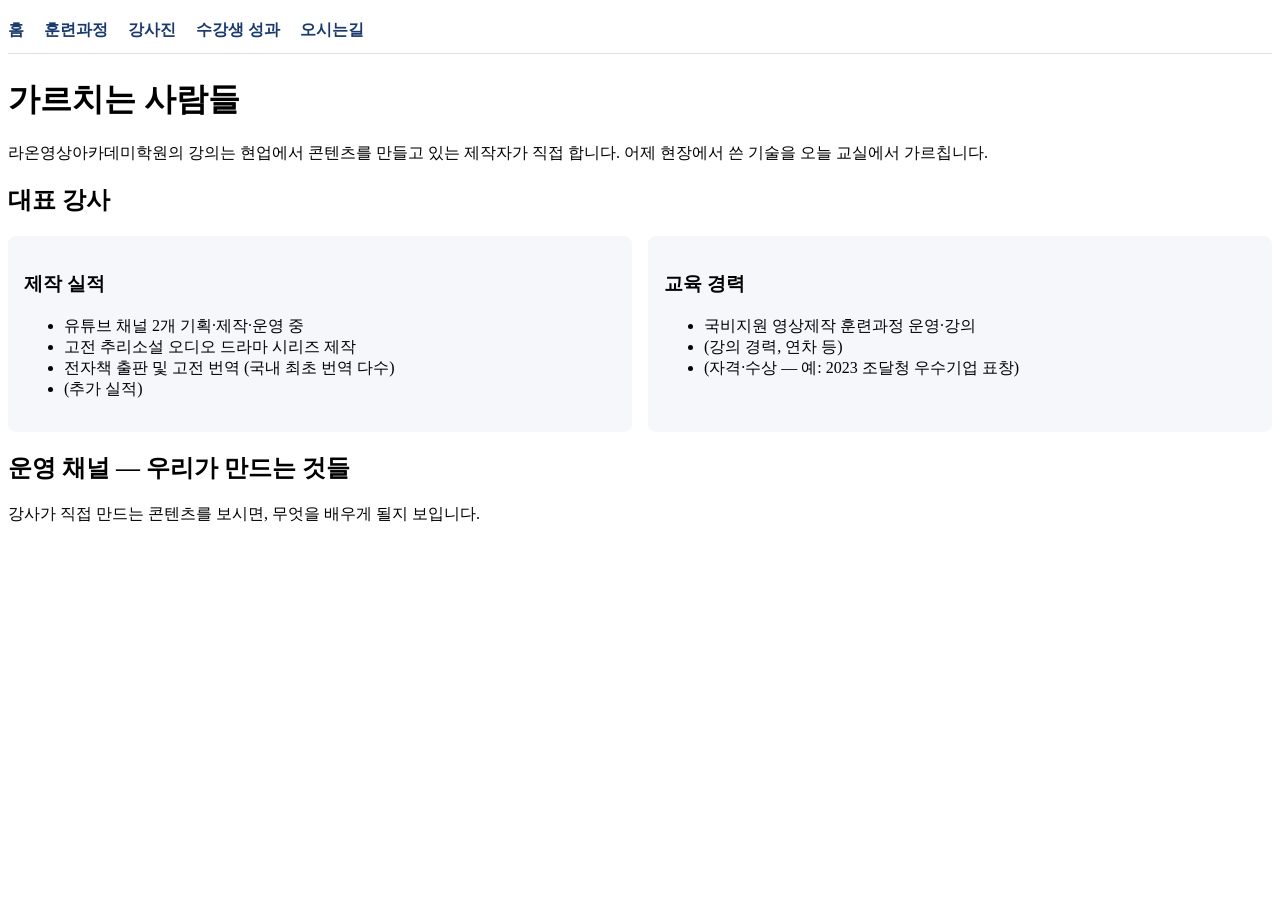
<file: about.html>
<!DOCTYPE html>
<html lang="ko">
<head>
    <meta charset="UTF-8">
    <meta name="viewport" content="width=device-width, initial-scale=1.0">
    <title>훈련과정안내</title>
    <link href="https://fonts.googleapis.com/css2?family=Noto+Serif+KR:wght@400;700&display=swap" rel="stylesheet">
    <link rel="stylesheet" href="style.css">
   
</head>
<body>
      <nav>
        <a href="index.html">홈</a>
        <a href="courses.html">훈련과정</a>
        <a href="about.html">강사진</a>
        <a href="portfolio.html">수강생 성과</a>
        <a href="contact.html">오시는길</a>
    </nav>

    <h1>가르치는 사람들</h1>
    <p>라온영상아카데미학원의 강의는 현업에서 콘텐츠를 만들고 있는
       제작자가 직접 합니다. 어제 현장에서 쓴 기술을 오늘 교실에서 가르칩니다.</p>

    <h2>대표 강사</h2>
    <div class="card-box">
        <div class="card">
            <h3>제작 실적</h3>
            <ul>
                <li>유튜브 채널 2개 기획·제작·운영 중</li>
                <li>고전 추리소설 오디오 드라마 시리즈 제작</li>
                <li>전자책 출판 및 고전 번역 (국내 최초 번역 다수)</li>
                <li>(추가 실적)</li>
            </ul>
        </div>
        <div class="card">
            <h3>교육 경력</h3>
            <ul>
                <li>국비지원 영상제작 훈련과정 운영·강의</li>
                <li>(강의 경력, 연차 등)</li>
                <li>(자격·수상 — 예: 2023 조달청 우수기업 표창)</li>
            </ul>
        </div>
    </div>

    <h2>운영 채널 — 우리가 만드는 것들</h2>
    <p>강사가 직접 만드는 콘텐츠를 보시면, 무엇을 배우게 될지 보입니다.</p>

</html>
</file>
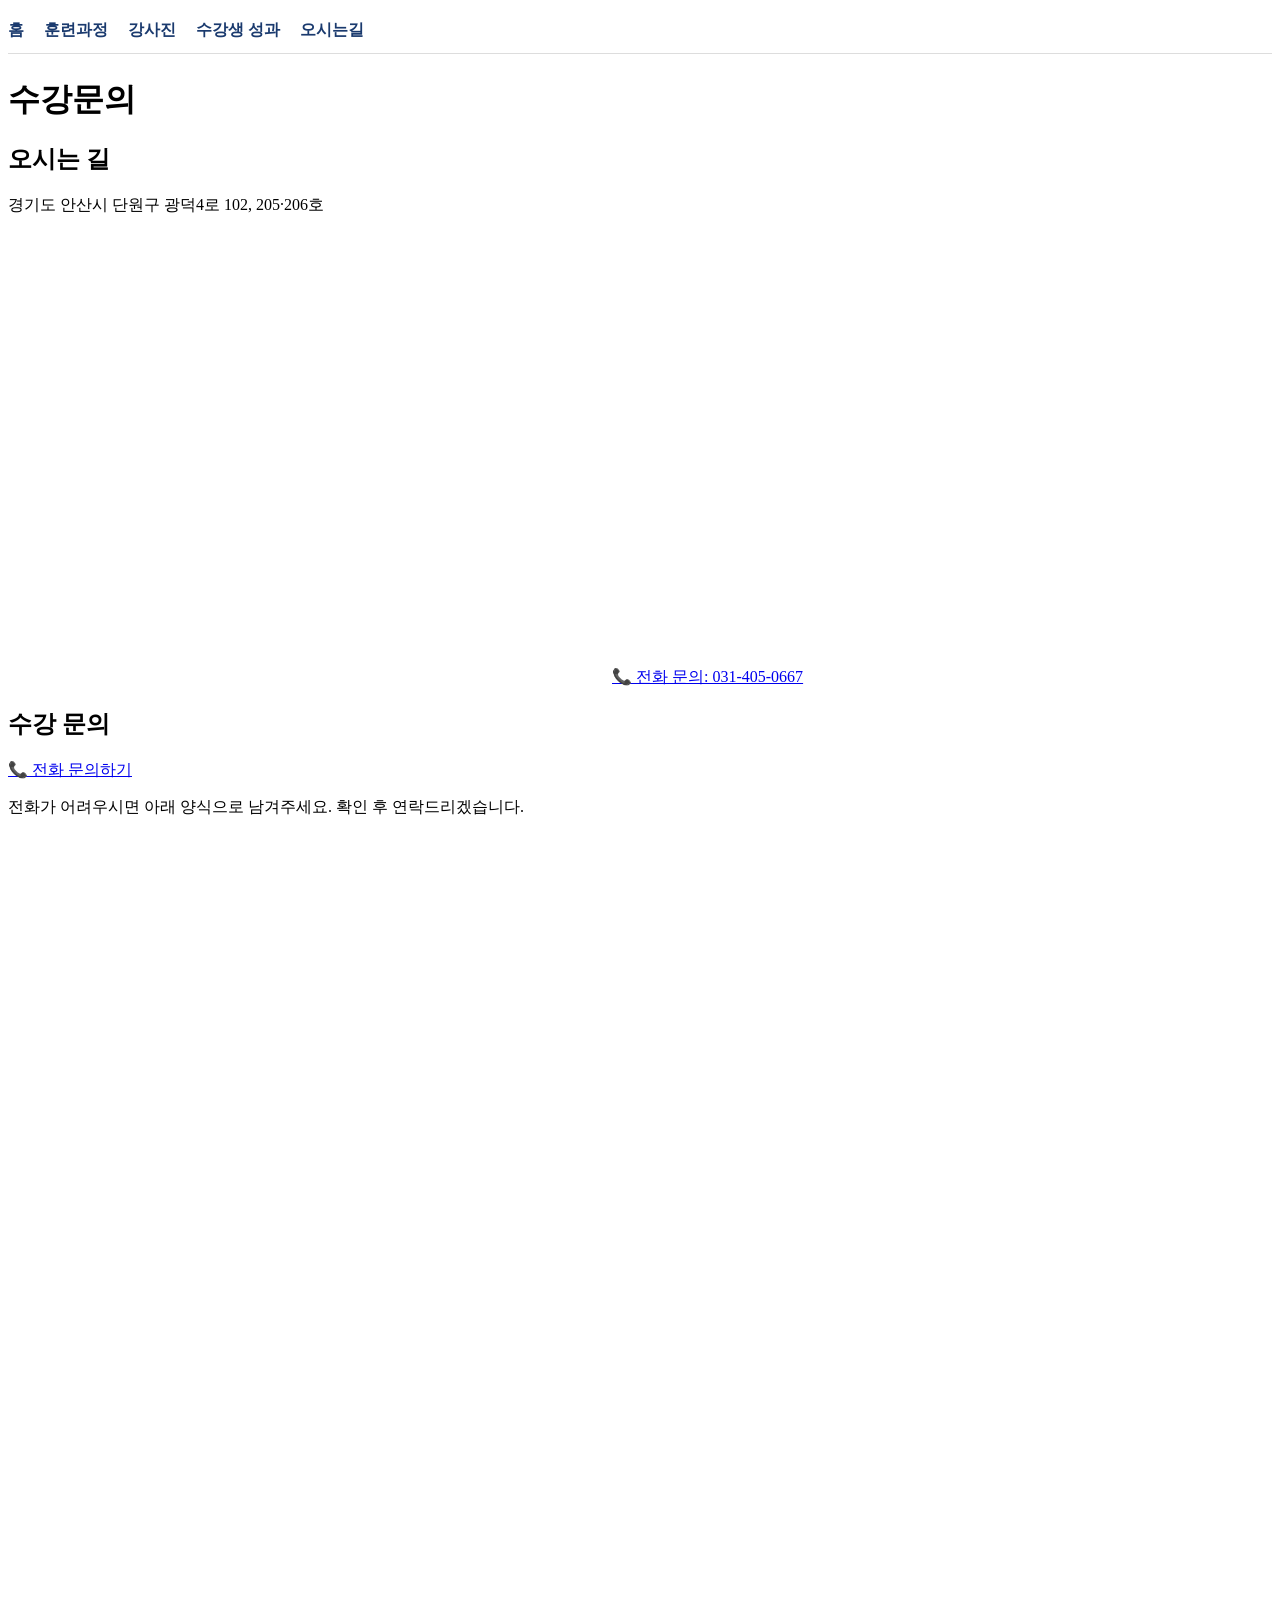
<file: contact.html>
<!DOCTYPE html>
<html lang="ko">
<head>
    <meta charset="UTF-8">
    <meta name="viewport" content="width=device-width, initial-scale=1.0">
    <title>라온영상아카데미학원</title>
    <link href="https://fonts.googleapis.com/css2?family=Noto+Serif+KR:wght@400;700&display=swap" rel="stylesheet">
    <link rel="stylesheet" href="style.css">
   
</head>
<body>
    <nav>
        <a href="index.html">홈</a>
        <a href="courses.html">훈련과정</a>
        <a href="about.html">강사진</a>
        <a href="portfolio.html">수강생 성과</a>
        <a href="contact.html">오시는길</a>
    </nav>

   <h1>수강문의</h1>
    
<p>
    <h2>오시는 길</h2>
    <p>경기도 안산시 단원구 광덕4로 102, 205·206호</p>
    <iframe class="map" src="https://www.google.com/maps/embed?pb=!1m5!3m3!1m2!1s0x357b6e550cc18963%3A0x3a96ab3d289277e6!2z6rK96riw64-EIOyViOyCsOyLnCDri6jsm5Dqtawg6rSR642VNOuhnCAxMDI!5e0!3m2!1sko!2skr!4v1785571241249!5m2!1sko!2skr" width="600" height="450" style="border:0;" allowfullscreen="" loading="lazy" referrerpolicy="strict-origin-when-cross-origin"></iframe>
    <a href="tel:031-405-0667">📞 전화 문의: 031-405-0667</a>

    <h2>수강 문의</h2>
    <p>
        <a class="btn-call" href="tel:031-405-0667">📞 전화 문의하기</a>
    </p>
    <p>전화가 어려우시면 아래 양식으로 남겨주세요. 확인 후 연락드리겠습니다.</p>
    <iframe class="form" src="https://docs.google.com/forms/d/e/1FAIpQLScJcbVqFu-UjnmUrRQjLQxiYMXnn5zJKz3UOgUqCxYeMQCLtg/viewform?usp=header" width="600" height="450" style="border:0;" allowfullscreen="" loading="lazy" referrerpolicy="strict-origin-when-cross-origin">로드 중…</iframe>
</p>
</body>
</html>
</file>
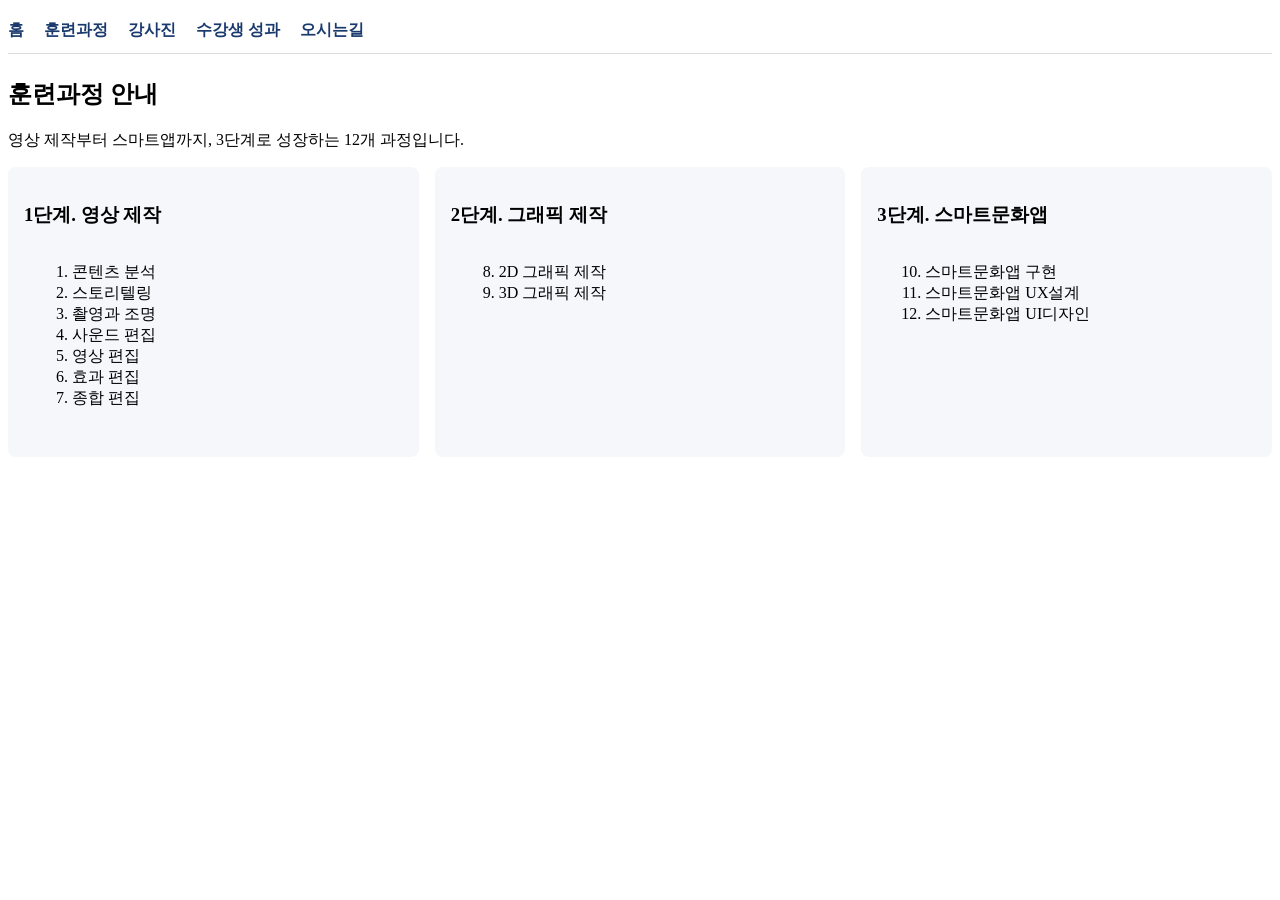
<file: courses.html>
<!DOCTYPE html>
<html lang="ko">
<head>
    <meta charset="UTF-8">
    <meta name="viewport" content="width=device-width, initial-scale=1.0">
    <title>훈련과정안내</title>
    <link href="https://fonts.googleapis.com/css2?family=Noto+Serif+KR:wght@400;700&display=swap" rel="stylesheet">
    <link rel="stylesheet" href="style.css">
   
</head>
<body>
    <nav>
        <a href="index.html">홈</a>
        <a href="courses.html">훈련과정</a>
        <a href="about.html">강사진</a>
        <a href="portfolio.html">수강생 성과</a>
        <a href="contact.html">오시는길</a>
    </nav>

    <h2>훈련과정 안내</h2>
    <p>영상 제작부터 스마트앱까지, 3단계로 성장하는 12개 과정입니다.</p>
<div class="card-box">
        <div class="card">

            <h3>1단계. 영상 제작</h3>
            <ol>
                <li>콘텐츠 분석</li>
                <li>스토리텔링</li>
                <li>촬영과 조명</li>
                <li>사운드 편집</li>
                <li>영상 편집</li>
                <li>효과 편집</li>
                <li>종합 편집</li>
            </ol>
        </div>
        <div class="card">
            <h3>2단계. 그래픽 제작</h3>
            <ol start="8">
                <li>2D 그래픽 제작</li>
                <li>3D 그래픽 제작</li>
            </ol>
        </div>
        <div class="card">
            <h3>3단계. 스마트문화앱</h3>
            <ol start="10">
                <li>스마트문화앱 구현</li>
                <li>스마트문화앱 UX설계</li>
                <li>스마트문화앱 UI디자인</li>
            </ol>
        </div>
    </div>
</html>
</file>
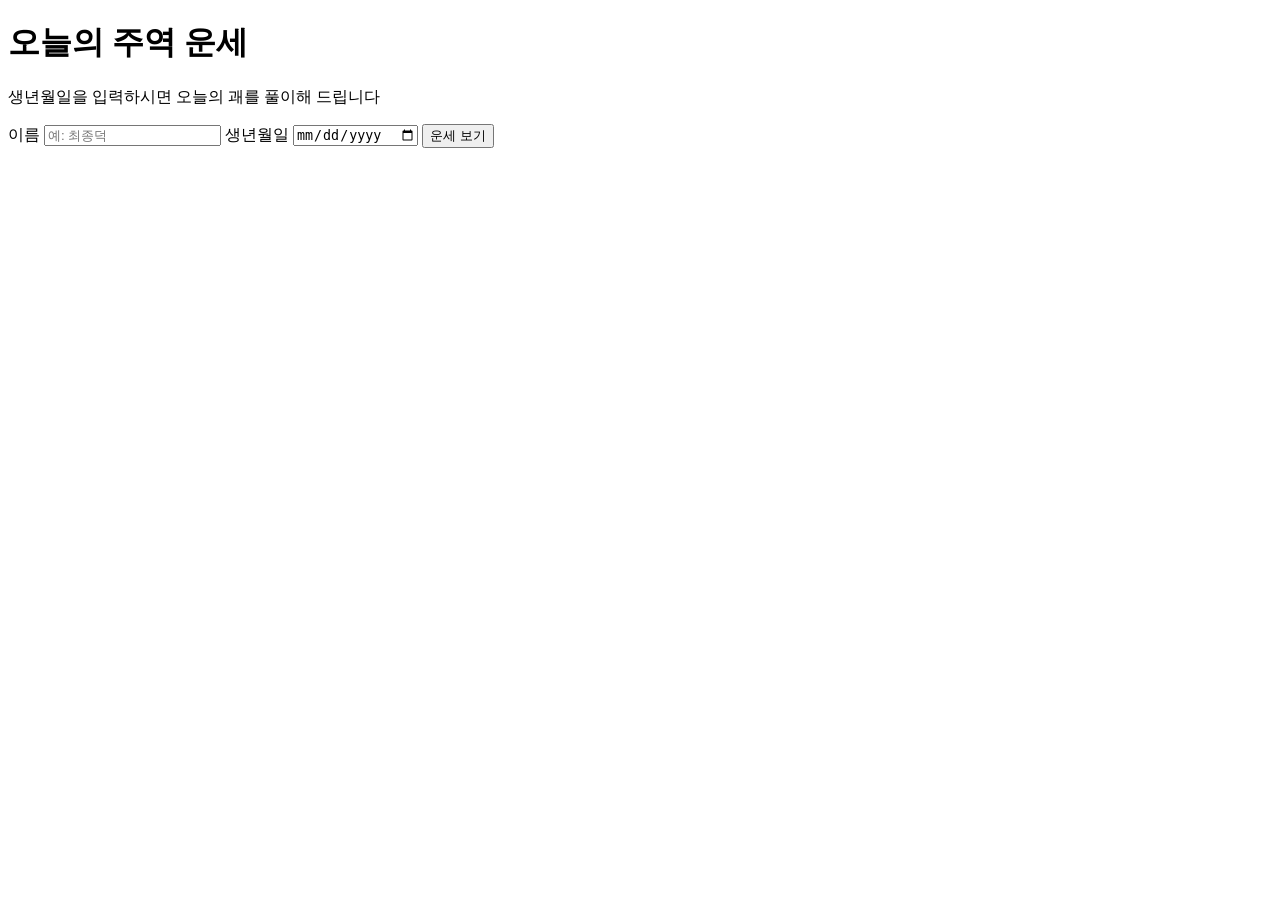
<file: fortune.html>
<!DOCTYPE html>
<html lang="ko">
<head>
    <meta charset="UTF-8">
    <meta name="viewport" content="width=device-width, initial-scale=1.0">
    <title>오늘의 주역 운세</title>
    <link href="https://fonts.googleapis.com/css2?family=Noto+Serif+KR:wght@400;700&display=swap" rel="stylesheet">
    <link rel="stylesheet" href="style.css">
</head>
<body>
    <h1>오늘의 주역 운세</h1>
    <p>생년월일을 입력하시면 오늘의 괘를 풀이해 드립니다</p>

    <label for="name">이름</label>
    <input type="text" id="name" placeholder="예: 최종덕">

    <label for="birth">생년월일</label>
    <input type="date" id="birth">

    <button id="btn-fortune">운세 보기</button>

    <div id="result"></div>

    <script>
        const button = document.getElementById('btn-fortune');
        const resultBox = document.getElementById('result');

        button.addEventListener('click', async () => {
            const name = document.getElementById('name').value;
            const birth = document.getElementById('birth').value;

            if (!birth) {
                resultBox.textContent = '생년월일을 입력해 주세요.';
                return;
            }

            // 대기 상태 (피그마의 "괘를 뽑고 있습니다" 대기화면 역할)
            button.disabled = true;
            resultBox.textContent = '괘를 뽑고 있습니다...';

            try {
                const response = await fetch('/api/fortune', {
                    method: 'POST',
                    headers: { 'Content-Type': 'application/json' },
                    body: JSON.stringify({ name, birth })
                });

                const data = await response.json();

                if (data.fortune) {
                    resultBox.textContent = data.fortune;
                } else {
                    resultBox.textContent = data.error || '운세를 가져오지 못했습니다.';
                }
            } catch (err) {
                resultBox.textContent = '오류가 발생했습니다. 잠시 후 다시 시도해 주세요.';
            } finally {
                button.disabled = false;
            }
        });
    </script>
</body>
</html>
</file>
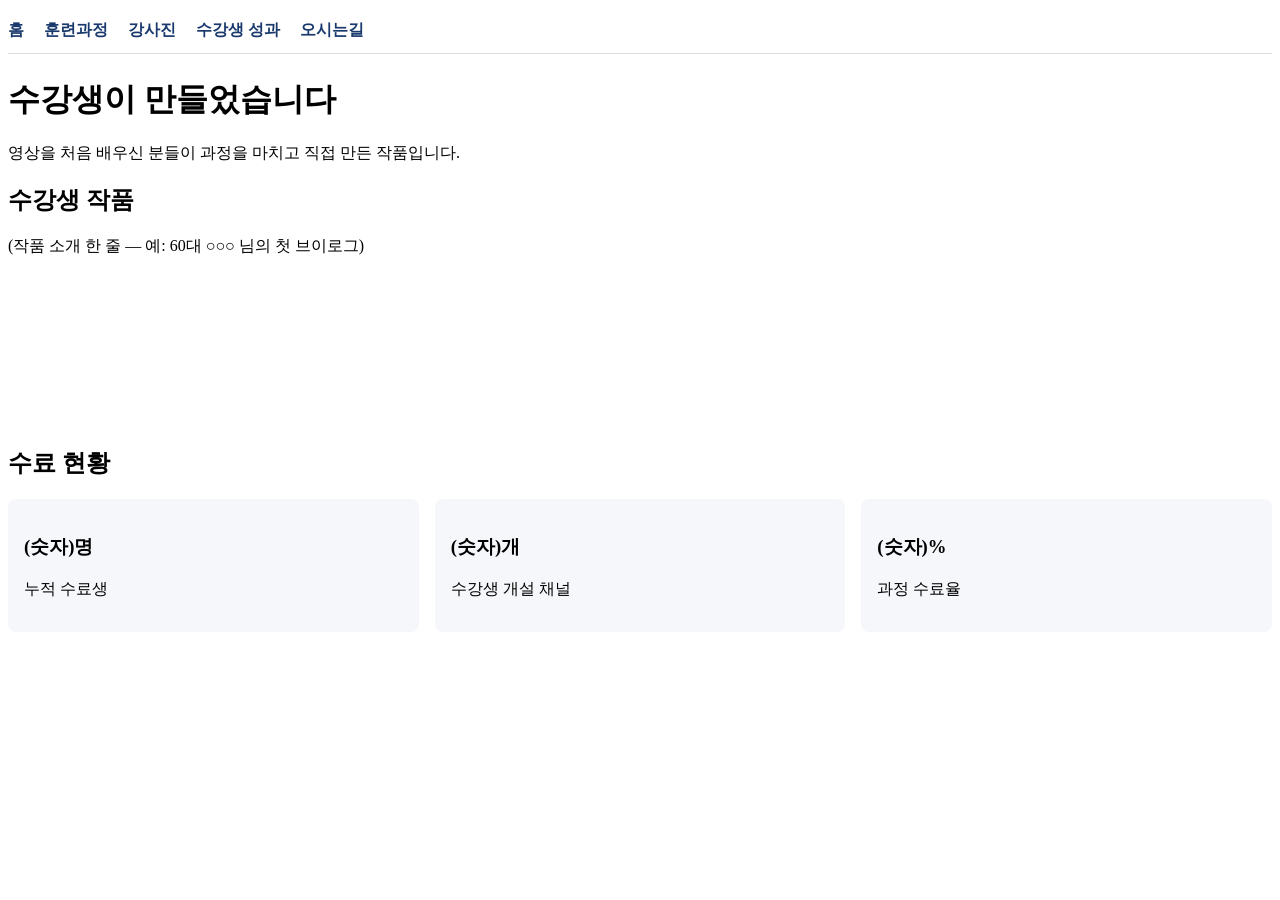
<file: portfolio.html>
<!DOCTYPE html>
<html lang="ko">
<head>
    <meta charset="UTF-8">
    <meta name="viewport" content="width=device-width, initial-scale=1.0">
    <title>훈련과정안내</title>
    <link href="https://fonts.googleapis.com/css2?family=Noto+Serif+KR:wght@400;700&display=swap" rel="stylesheet">
    <link rel="stylesheet" href="style.css">
   
</head>
<body>
  <nav>
        <a href="index.html">홈</a>
        <a href="courses.html">훈련과정</a>
        <a href="about.html">강사진</a>
        <a href="portfolio.html">수강생 성과</a>
        <a href="contact.html">오시는길</a>
    </nav>

    <h1>수강생이 만들었습니다</h1>
    <p>영상을 처음 배우신 분들이 과정을 마치고 직접 만든 작품입니다.</p>

    <h2>수강생 작품</h2>
    <p>(작품 소개 한 줄 — 예: 60대 ○○○ 님의 첫 브이로그)</p>
    <iframe src="https://www.youtube.com/embed/영상ID" title="수강생 작품"
        frameborder="0" allowfullscreen></iframe>

    <h2>수료 현황</h2>
    <div class="card-box">
        <div class="card"><h3>(숫자)명</h3><p>누적 수료생</p></div>
        <div class="card"><h3>(숫자)개</h3><p>수강생 개설 채널</p></div>
        <div class="card"><h3>(숫자)%</h3><p>과정 수료율</p></div>
    </div>

    </div>
</html>
</file>
<file: style.css>
ol {
            background-color: #f5f7fa;
            padding: 16px 16px 16px 48px;
            border-radius: 8px;
        }
        .card-box {
            display: flex;
            gap: 16px;
        }
        .card {
            flex: 1;
            background-color: #f5f7fa;
            border-radius: 8px;
            padding: 16px;
        }
        @media (max-width: 600px) {
            .card-box {
                flex-direction: column;
            }
        }
                nav {
            display: flex;
            gap: 20px;
            padding: 12px 0;
            border-bottom: 1px solid #ddd;
            margin-bottom: 24px;
        }
        nav a {
            color: #1a3a6e;
            text-decoration: none;
            font-weight: bold;
        }
        map {
    aspect-ratio: 4 / 3;
    border: 0;
}
.form {
    aspect-ratio: auto;
    height: 900px;
    border: 0;
}
</file>
